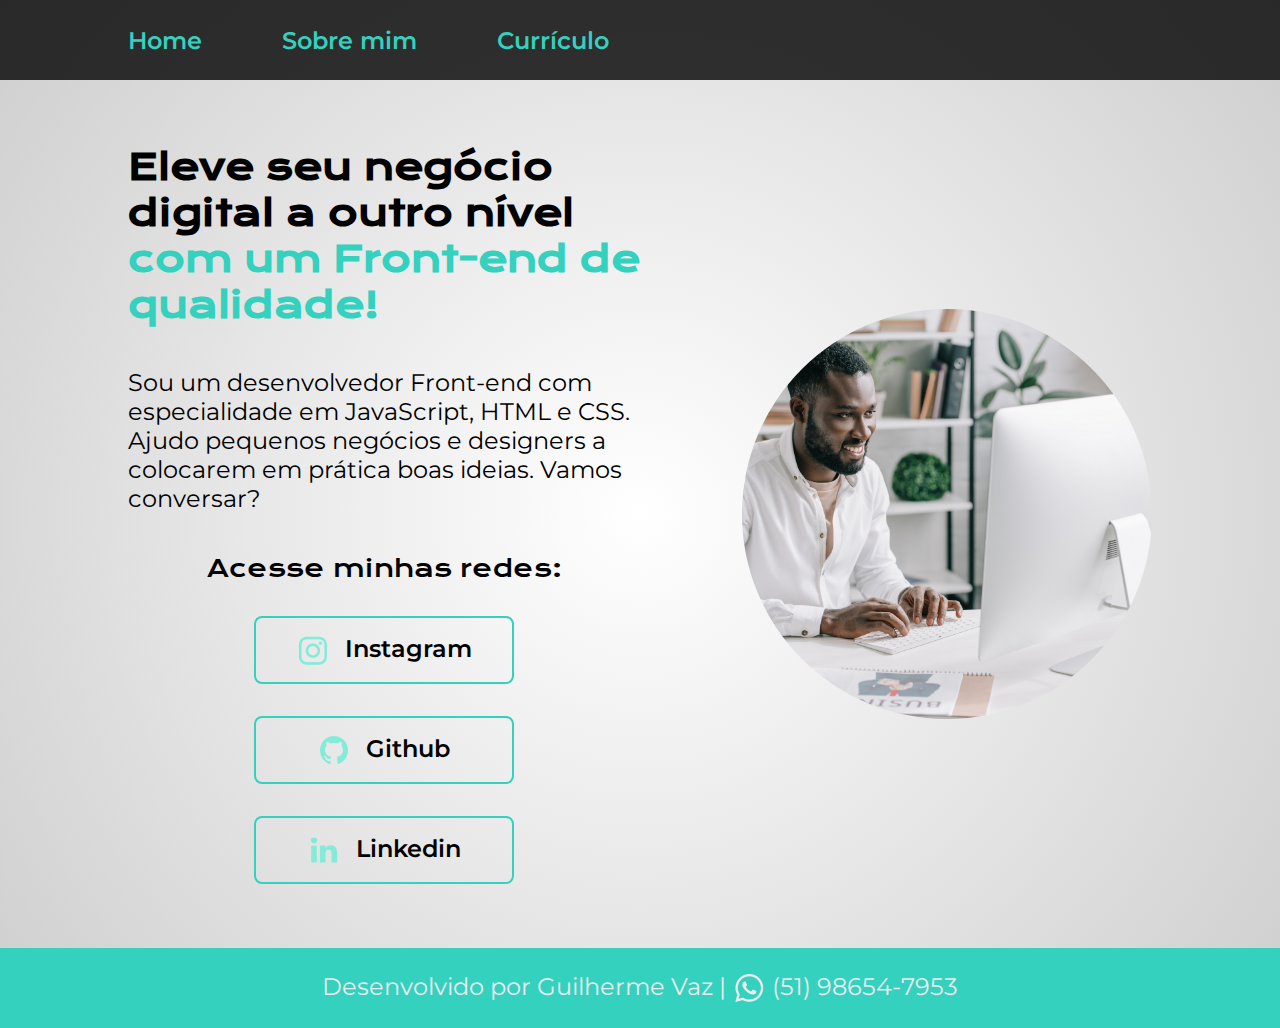
<file: index.html>
<!DOCTYPE html>
<html lang="pt-br">
<head>
    <meta charset="UTF-8">
    <meta http-equiv="X-UA-Compatible" content="IE=edge">
    <meta name="viewport" content="width=device-width, initial-scale=1.0">
    <title>Página Inicial</title>
    <link rel="stylesheet" href="./styles/style.css">
</head> 
<body>
    <header class="cabecalho">
        <nav class="cabecalho__menu">
            <a class="cabecalho__menu__link" href="index.html">Home</a>
            <a class="cabecalho__menu__link" href="about.html">Sobre mim</a>
            <a class="cabecalho__menu__link" href="curriculo.html">Currículo</a>
        </nav>
    </header>
    
    <main class="apresentacao">
        <section class="apresentacao__conteudo">
            <h1 class="apresentacao__conteudo__titulo">Eleve seu negócio digital a outro nível <strong class="tituloprincipal">com um Front-end de qualidade!</strong></h1>
            <p class="apresentacao__conteudo__texto">Sou um desenvolvedor Front-end com especialidade em JavaScript, HTML e CSS. Ajudo pequenos negócios e designers a colocarem em prática boas ideias. Vamos conversar?</p>
           <div class="apresentacao__links">
                <h2 class="apresentacao__subtitulo__links">Acesse minhas redes:</h2>
                <a class=apresentacao__links__style href="https://www.instagram.com/vaz.jpeg/" target="_blank">
                  <img src="./assets/instagram.png"> 
                  Instagram 
                </a>
                <a class=apresentacao__links__style href="https://github.com/vazguilherme8" target="_blank">
                    <img src="./assets/github.png">
                    Github
                </a>
                <a class=apresentacao__links__style href="https://www.linkedin.com/in/vazguilherme/" target="_blank">
                    <img src="./assets/linkedin.png">
                    Linkedin
                </a>
        </div>
        </section>
        <img class="apresentacao__imagem" src="./assets/computador.jpg" alt="eu">
   
    </main>
   
    <footer class="rodape">
        <p class="rodape__texto">Desenvolvido por Guilherme Vaz |  
            <img class="rodape__imagem" src="/assets/whatsapp.png"> (51) 98654-7953            
        </p>
    </footer>

</body>
</html>
</file>
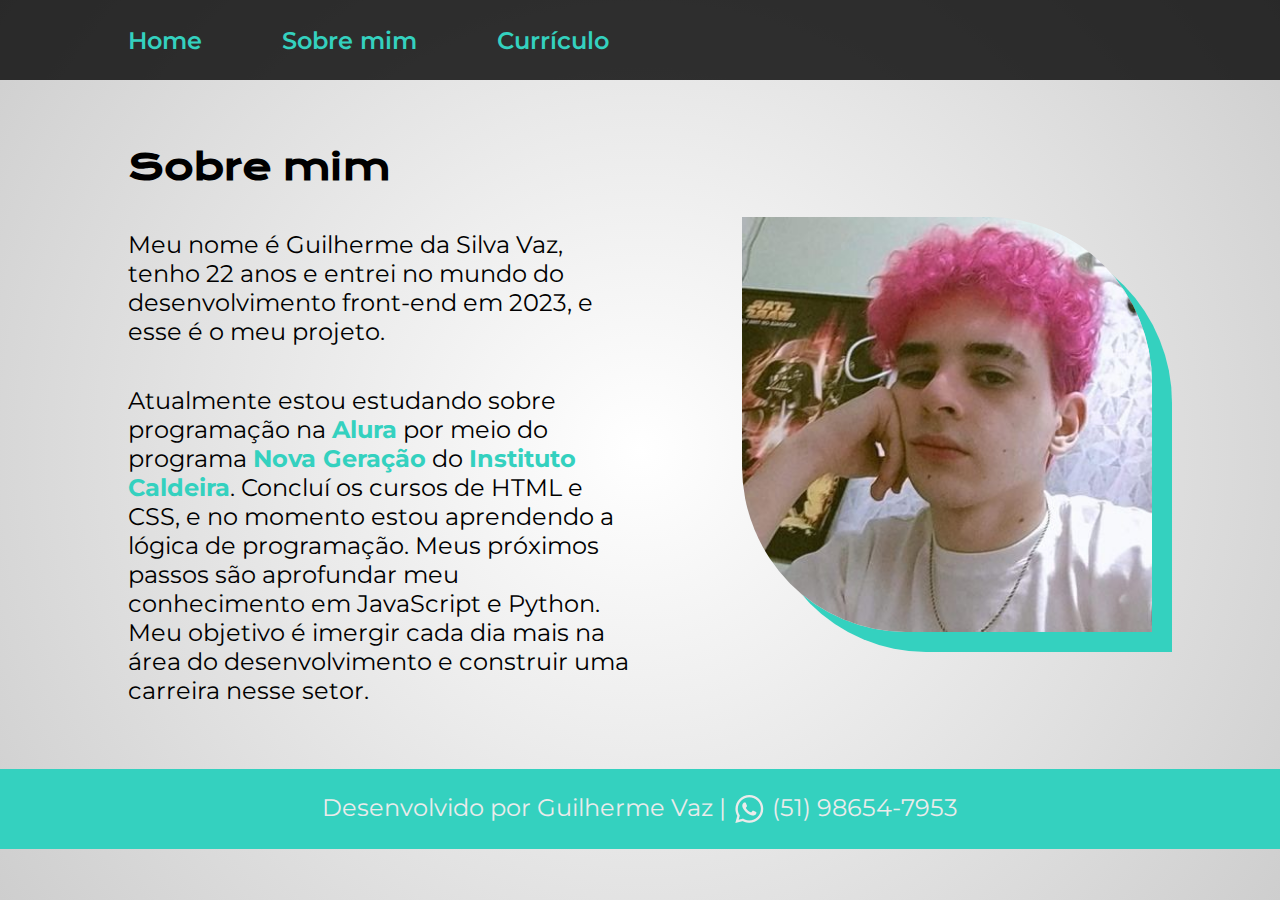
<file: about.html>
<!DOCTYPE html>
<html lang="pt-br">
<head>
    <meta charset="UTF-8">
    <meta http-equiv="X-UA-Compatible" content="IE=edge">
    <meta name="viewport" content="width=device-width, initial-scale=1.0">
    <title>Sobre mim</title>
    <link rel="stylesheet" href="./styles/style.css">
</head>
<body>
    <header class="cabecalho">
        <nav class="cabecalho__menu">
            <a class="cabecalho__menu__link" href="index.html">Home</a>
            <a class="cabecalho__menu__link" href="about.html">Sobre mim</a>
            <a class="cabecalho__menu__link" href="curriculo.html">Currículo</a>
        </nav>
    </header>
    <main class="apresentacao">
        <section class="apresentacao__conteudo">
            <h1 class="apresentacao__conteudo__titulo">Sobre mim</h1>
            <p class="apresentacao__conteudo__texto">Meu nome é Guilherme da Silva Vaz, tenho 22 anos e entrei no mundo do desenvolvimento front-end em 2023, e esse é o meu projeto.</p>
            <p class="apresentacao__conteudo__texto">Atualmente estou estudando sobre programação na <strong class="tituloprincipal">Alura</strong> por meio do programa <strong class="tituloprincipal">Nova Geração</strong> do <strong class="tituloprincipal">Instituto Caldeira</strong>. Concluí os cursos de HTML e CSS, e no momento estou aprendendo a lógica de programação. Meus próximos passos são aprofundar meu conhecimento em JavaScript e Python. Meu objetivo é imergir cada dia mais na área do desenvolvimento e construir uma carreira nesse setor.
            </p>
        </section>
        <img class="apresentacao__imagem__about" src="./assets/Imagem.jpg" alt="eu">
        
    </main>
    <footer class="rodape">
        <p class="rodape__texto">Desenvolvido por Guilherme Vaz |
            <img class="rodape__imagem" src="/assets/whatsapp.png"> (51) 98654-7953 
        </p>
    </footer>
</body>
</html>
</file>
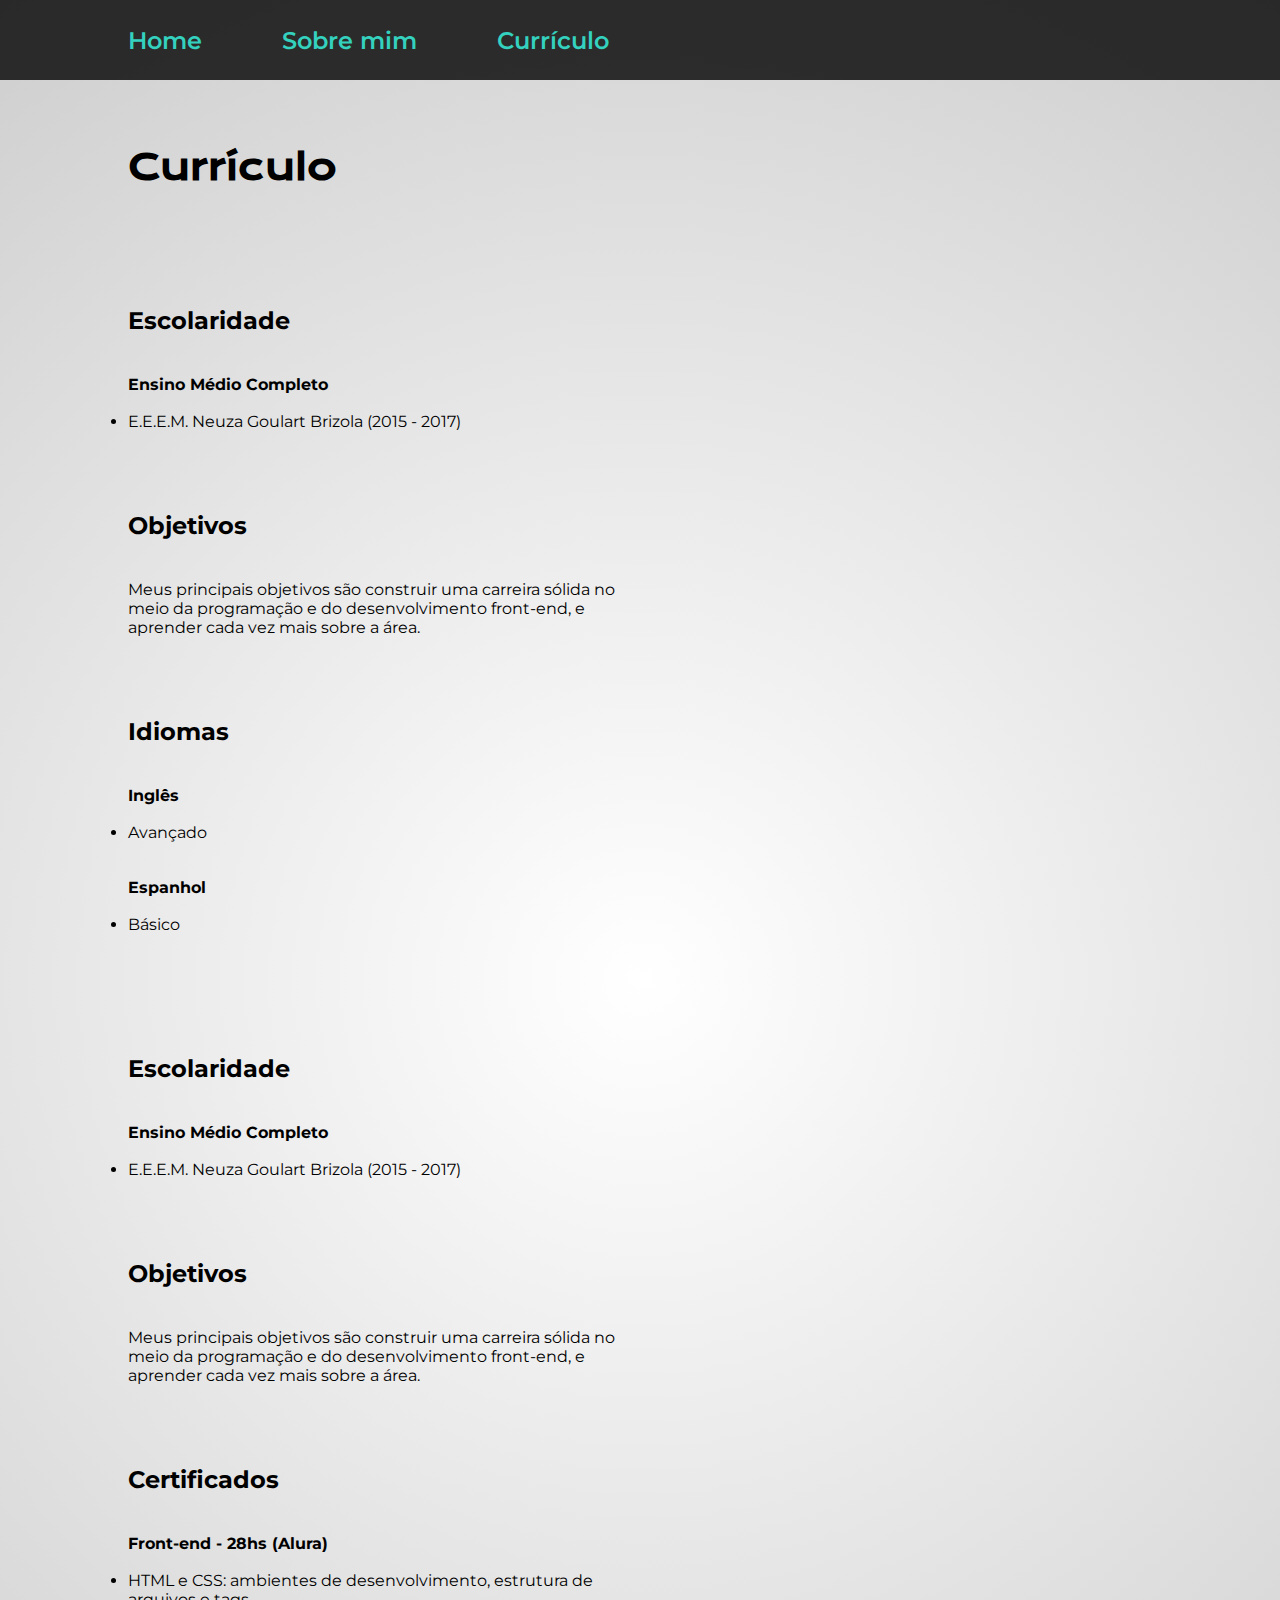
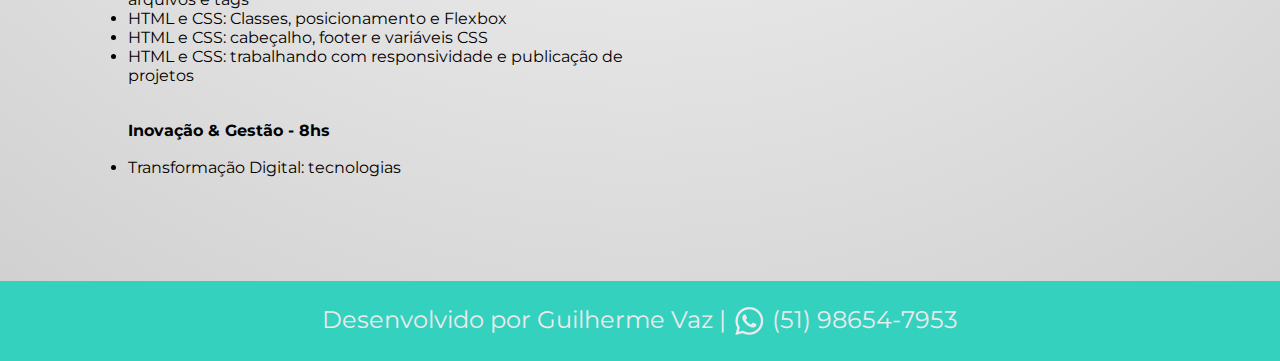
<file: curriculo.html>
<!DOCTYPE html>
<html lang="pt-br">
<head>
    <meta charset="UTF-8">
    <meta http-equiv="X-UA-Compatible" content="IE=edge">
    <meta name="viewport" content="width=device-width, initial-scale=1.0">
    <link rel="stylesheet" href="/styles/style.css">
    <title>Currículo</title>
</head>
<body>
    <header class="cabecalho">
        <nav class="cabecalho__menu">
            <a class="cabecalho__menu__link" href="index.html">Home</a>
            <a class="cabecalho__menu__link" href="about.html">Sobre mim</a>
            <a class="cabecalho__menu__link" href="curriculo.html">Currículo</a>
        </nav>
     </header>
    
    <main class="curriculo">
        <section class="curriculo__conteudo">
            <h1 class="curriculo__conteudo__titulo">Currículo</h1>
            <br><br>
            <p class="curriculo__conteudo__texto"><b>Escolaridade</b>
                <dl>
                    <dt class="curriculo__conteudo__subtexto">
                        <b>Ensino Médio Completo </b>
                    </dt>
                    <br>
                    <li class="curriculo__conteudo__subtexto">E.E.E.M. Neuza Goulart Brizola (2015 - 2017)</li>
                </dl>
            </p>
            <p class="curriculo__conteudo__texto"><b>Objetivos</b>
                <dt class="curriculo__conteudo__subtexto">
                    Meus principais objetivos são construir uma carreira sólida no meio da programação e do desenvolvimento front-end, e aprender cada vez mais sobre a área.
                </dt>
            </p>    
            <p class="curriculo__conteudo__texto"><b>Idiomas</b>
                <dl>
                    <dt class="curriculo__conteudo__subtexto">
                        <b>Inglês</b>
                    </dt>
                    <br>
                    <li class="curriculo__conteudo__subtexto">Avançado</li>
                    <br><br>
                    <dt class="curriculo__conteudo__subtexto"> 
                        <b>Espanhol</b>
                    </dt>
                    <br>
                    <li class="curriculo__conteudo__subtexto">Básico</li>
                </dl>
           </p>
                <h1 class="curriculo__conteudo__titulo"></h1>
            <p class="curriculo__conteudo__texto"><b>Escolaridade</b>
                <dl>
                    <dt class="curriculo__conteudo__subtexto">
                        <b>Ensino Médio Completo </b>
                    </dt>
                    <br>
                    <li class="curriculo__conteudo__subtexto">E.E.E.M. Neuza Goulart Brizola (2015 - 2017)</li>
                </dl>
            </p>
            <p class="curriculo__conteudo__texto"><b>Objetivos</b>
                <dt class="curriculo__conteudo__subtexto">
                    Meus principais objetivos são construir uma carreira sólida no meio da programação e do desenvolvimento front-end, e aprender cada vez mais sobre a área.
                </dt>
            </p>    
            <p class="curriculo__conteudo__texto"><b>Certificados</b>
                <dl>
                    <dt class="curriculo__conteudo__subtexto">
                        <b>Front-end - 28hs (Alura)</b>
                    </dt>
                    <br>
                    <li class="curriculo__conteudo__subtexto">HTML e CSS: ambientes de desenvolvimento, estrutura de arquivos e tags</li>
                    <li class="curriculo__conteudo__subtexto">HTML e CSS: Classes, posicionamento e Flexbox</li>
                    <li class="curriculo__conteudo__subtexto">HTML e CSS: cabeçalho, footer e variáveis CSS</li>
                    <li class="curriculo__conteudo__subtexto">HTML e CSS: trabalhando com responsividade e publicação de projetos</li>
                    <br><br>
                    <dt class="curriculo__conteudo__subtexto"> 
                        <b>Inovação & Gestão - 8hs</b>
                    </dt>
                    <br>
                    <li class="curriculo__conteudo__subtexto">Transformação Digital: tecnologias</li>
                </dl>
           </p>

              </section>
                
            </main>
    
    <footer class="rodape">
        <p class="rodape__texto">Desenvolvido por Guilherme Vaz |  
            <img class="rodape__imagem" src="/assets/whatsapp.png"> (51) 98654-7953            
        </p>
    </footer>   
</body>
</html>
</file>
<file: styles/style.css>
@import url('https://fonts.googleapis.com/css2?family=Krona+One&family=Montserrat:wght@400;600&display=swap');

:root {
    --cor-primaria: #ebebeb;
    --cor-secundaria: #000000;
    --cor-terciaria: #34D1BF;
    --cor-hover: #14C2A2;

    --fonte-primaria: 'Krona One', sans-serif;
    --fonte-secundaria: 'Montserrat', sans-serif;
}

*{
    margin: 0;
    padding: 0;
}

body {
    box-sizing: border-box;
    min-height: 100vh;
    background-color: var(--cor-primaria);
    background-image: radial-gradient(circle, white, #cecece);
    color: var(--cor-secundaria);
}

.cabecalho {
    padding: 2% 0% 2% 10%;
    background-color: rgba(0, 0, 0, .80);
    box-sizing: border-box;
}

.cabecalho__menu {
    display: flex;
    gap: 80px;
}

.cabecalho__menu__link {
    color: var(--cor-terciaria);
    font-family: var(--fonte-secundaria);
    font-size: 1.5rem;
    font-weight: 600;
    text-decoration: none;
    transition: 0.5s;
}

.cabecalho__menu__link:hover {
    font-size: 28px;
}

.apresentacao {
    padding: 5% 10%;
    display: flex;
    align-items: center;
    justify-content: space-between;
    gap: 82px;
}

.apresentacao__imagem {
    width: 40%;
    height: 40%;
    display: flex;
    border-radius: 50%;
}

.apresentacao__imagem__about {
    width: 40%;
    height: 40%;
    border-radius: 0% 40%;
    box-shadow: 20px 20px  var(--cor-terciaria);
}

.apresentacao__conteudo {
    display: flex;
    flex-direction: column;
    width: 50%;
    gap: 40px;
}

.apresentacao__conteudo__titulo {
    font-size: 2.25rem;
    font-family: var(--fonte-primaria);
    color: var(--cor-secundaria);
}

.tituloprincipal {
    color: var(--cor-terciaria);
 }

.apresentacao__conteudo__texto {
    font-size: 1.5rem;
    font-family: var(--fonte-secundaria);
}

.apresentacao__links {
    display: flex;
    flex-direction: column;
    align-items: center;
    gap: 32px;
    justify-content: space-between;
}
.apresentacao__links__style {
    display: flex;
    justify-content: center;
    gap: 16px;
    width: 50%;
    text-align: center;
    font-family: var(--fonte-secundaria);
    font-weight: 600;
    font-size: 1.5rem;
    color: var(--cor-secundaria);
    text-decoration: none;
    border-radius: 8px;
    border: 2px solid var(--cor-terciaria);
    padding: 16px 0;
    transition: 1s;
}
.apresentacao__links__style:hover {
    background-color: var(--cor-hover);
    padding: 3%;
}

.apresentacao__subtitulo__links {
    font-family: var(--fonte-primaria);
    font-size: 1.5rem;
    font-weight: 400;
}

.curriculo {
    padding: 5% 10%;
    display: flex;
    align-items: center;
    justify-content: space-between;
    gap: 82px;
}

.curriculo__conteudo {
    display: flex;
    flex-direction: column;
    width: 50%;
    gap: 40px;

}

.curriculo__conteudo__titulo {
    font-size: 2.25rem;
    font-family: var(--fonte-primaria);
    color: var(--cor-secundaria);

}

.curriculo__conteudo__texto {
    font-size: 1.5rem;
    font-family: var(--fonte-secundaria);

}

.curriculo__conteudo__subtexto {
    font-size: 1rem;
    font-family: var(--fonte-secundaria);

}

.rodape {
    padding: 24px;
    color: var(--cor-primaria);
    background-color: var(--cor-terciaria);
    text-align: center;
    font-family: var(--fonte-secundaria);
    font-size: 1.5rem;
    font-weight: 400;
}

.rodape__texto {
    align-content: space-between;
    justify-content: center;
    display: flex;
    gap: 7px;

}

    @media (max-width: 1200px) {
       
        .cabecalho {
            padding: 4%;
            height: 90px;
        }

        .cabecalho__menu {
            justify-content: space-between;
            gap: 3px;        
            height: 100%;
            align-items: center;  
        }

        .cabecalho__menu__link {
            color: var(--cor-terciaria);
            font-family: var(--fonte-secundaria);
            font-size:1.25rem;
            font-weight: 600;
            text-decoration: none;
            display: flex;
        }    

        .apresentacao {
            flex-direction: column-reverse;
            padding: 5%;
        }

        .apresentacao__conteudo {
            width: 100%;
            margin-bottom: 25%;
            margin-top: -15%;
        }

        .apresentacao__links__style {
            padding: 1rem 1rem;
        }

        .apresentacao__imagem {
            padding: 15%;
            height: 80%;
            width: 80%;      
        }

        .apresentacao__imagem__about {
            width: 70%;
            height: 70%;
            margin: 50px 70px 50px 50px;
            box-shadow: 20px 20px var(--cor-terciaria);
            align-self: center;
        }

        .curriculo {
            padding: 15% 10%;
            display: flex;
            align-items: start;
            
            gap: 82px;
            flex-direction: column;
        }
        
        .curriculo__conteudo {
            display: flex;
            flex-direction: column;
            width: 100%;
            gap: 30px;
        
        }
        
        .curriculo__conteudo__titulo {
            font-size: 2.25rem;
            font-family: var(--fonte-primaria);
            color: var(--cor-secundaria);
        
        }
        
        .curriculo__conteudo__texto {
            font-size: 1.5rem;
            font-family: var(--fonte-secundaria);
        
        }
        
        .curriculo__conteudo__subtexto {
            font-size: 1rem;
            font-family: var(--fonte-secundaria);
        }

        .rodape {
            padding: 24px;
            color: var(--cor-primaria);
            background-color: var(--cor-terciaria);
            text-align: center;
            font-family: var(--fonte-secundaria);
            font-size: 1.25rem;
            font-weight: 400;
        }
        
        .rodape__texto {
            justify-content: center;
            flex-wrap: wrap;
            display: flex;
            gap: 3px;

        }   
    }
</file>
